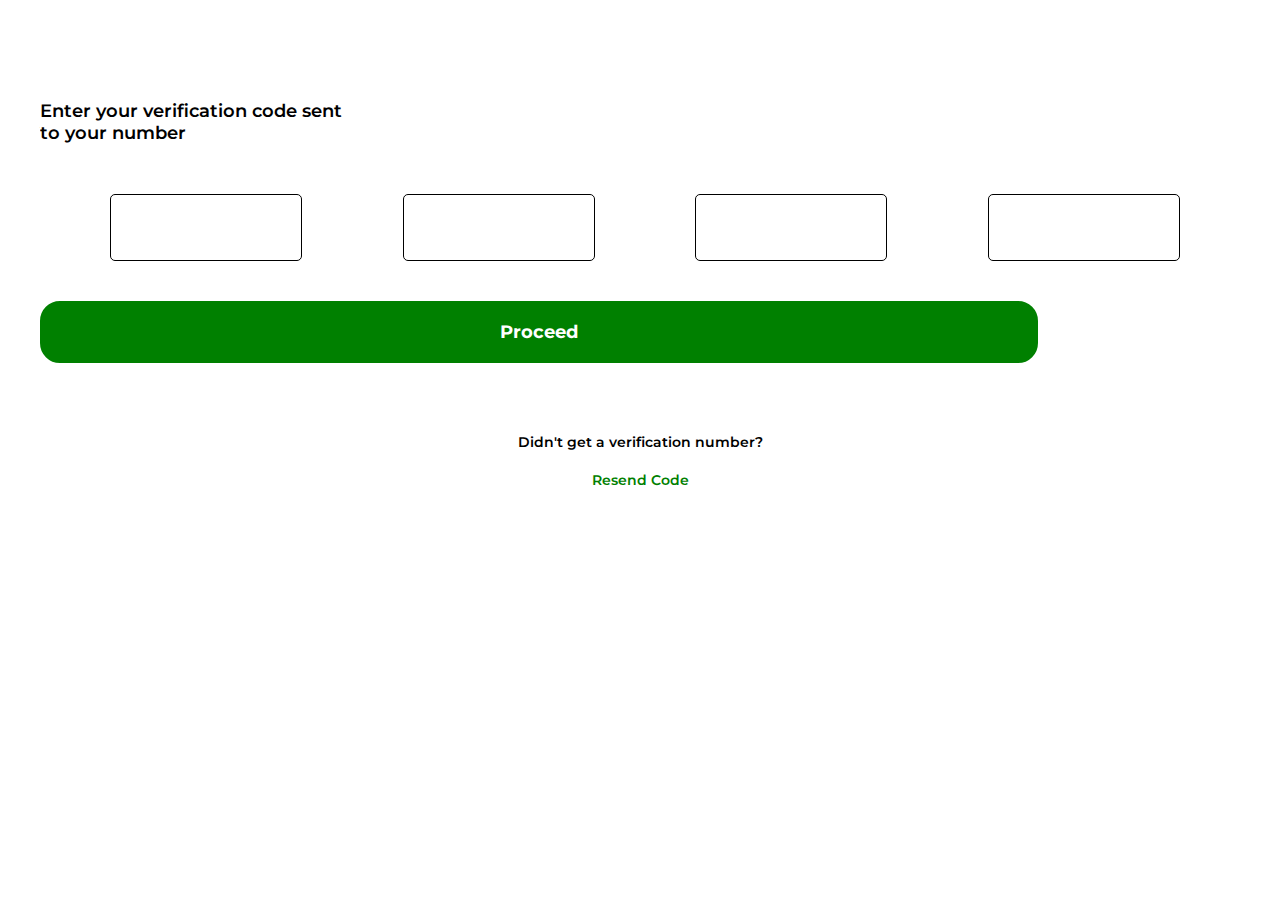
<file: registration2.html>
<!DOCTYPE html>
<html lang="en">
<head>
    <meta charset="UTF-8">
    <meta http-equiv="X-UA-Compatible" content="IE=edge">
    <meta name="viewport" content="width=device-width, initial-scale=1.0">
    <link rel="stylesheet" href="https://cdnjs.cloudflare.com/ajax/libs/font-awesome/4.7.0/css/font-awesome.min.css">
    <link rel="preconnect" href="https://fonts.googleapis.com">
    <link rel="preconnect" href="https://fonts.gstatic.com" crossorigin>
    <link href="https://fonts.googleapis.com/css2?family=Alata&family=Barlow:ital,wght@1,600&family=Comforter&family=Commissioner:wght@400;500;600;700&family=Fraunces:wght@900&family=IBM+Plex+Sans+Thai+Looped&family=Inria+Sans:wght@700&family=Josefin+Sans:ital,wght@0,300;1,300&family=Lato:wght@300;400;700&family=Montserrat:ital,wght@0,300;0,400;0,700;1,700&family=Open+Sans:ital@0;1&family=Poppins:ital,wght@0,600;0,700;1,600&family=Spartan:wght@500;600;700&display=swap" rel="stylesheet">
    <link rel="stylesheet" href="registrationn.css">
    <title>Registration 2</title>
</head>
<body>
    <div id="registration-2-all">
        <section id="registration-2">
            <div class="register-2-header">
                <h4>Enter your verification code sent to your number</h4>
            </div>
            <div class="flex-list">
                <form action="/action_page.php">
                    <input type="number" id="quantity" name="quantity">
                </form>
                <form action="/action_page.php">
                    <input type="number" id="quantity" name="quantity">
                </form>
                <form action="/action_page.php">
                    <input type="number" id="quantity" name="quantity">
                </form>
                <form action="/action_page.php">
                    <input type="number" id="quantity" name="quantity">
                </form>
            </div>
            <div class="btn">
                <button onclick="location.href ='#';" >proceed</button>
            </div>
            <div class="footer">
                <p>Didn't get a verification number?</p>
                <h4><a href="#">resend code</a></h4>
            </div>
        </section>
    
    </div>
    
    
</body>
</html>
</file>
<file: registrationn.css>
*{
    margin: 0;
    padding: 0;
    box-sizing: border-box;
}
#registration-2-all {
    overflow: hidden;
}
#registration-2 {
    height: 100vh;
    background-color: white;
}
.register-2-header h4 {
    color: #000000;
    font-size: 18px;
    font-weight: 600;
    font-family:'Montserrat', sans-serif;
    display: flex;
    justify-content: center;
    max-width: 350px;
    padding-top: 100px;
    padding-left: 40px;
}
.flex-list {
    display: flex;
    flex-direction: row;
    justify-content: space-evenly;
    padding-top: 50px;
    padding-left: 10px;

}
form input {
    
    border: 1px solid #000000;
    border-radius: 5px;
    width: 15vw;
    padding: 25px 0px 25px 0px;
}
.btn {
    padding-top: 40px;
    padding-left: 40px;
}
.btn button {
    border: 5px solid green;
    background-color: green;
    color: white;
    display: inline-block;
    font-size: 18px;
    font-weight: 700;
    font-family:'Montserrat', sans-serif;
    width: 78vw;
    padding: 15px 0px 15px 0px;
    border-radius: 20px;
    text-transform: capitalize;
    /*position: absolute;
    top: 60%;
    left: 50%;
    transform: translate(-50%, -50%);*/
}
.footer p {
    font-size: 14px;
    font-weight: 600;
    font-family:'Montserrat', sans-serif;
    padding-top: 70px;
    display: flex;
    justify-content: center;
}
.footer h4 a {
    color: green;
    text-decoration: none;
    font-size: 14px;
    font-weight: 600;
    font-family:'Montserrat', sans-serif;
    text-transform: capitalize;
    padding-top: 20px;
    display: flex;
    justify-content: center;

}
</file>
